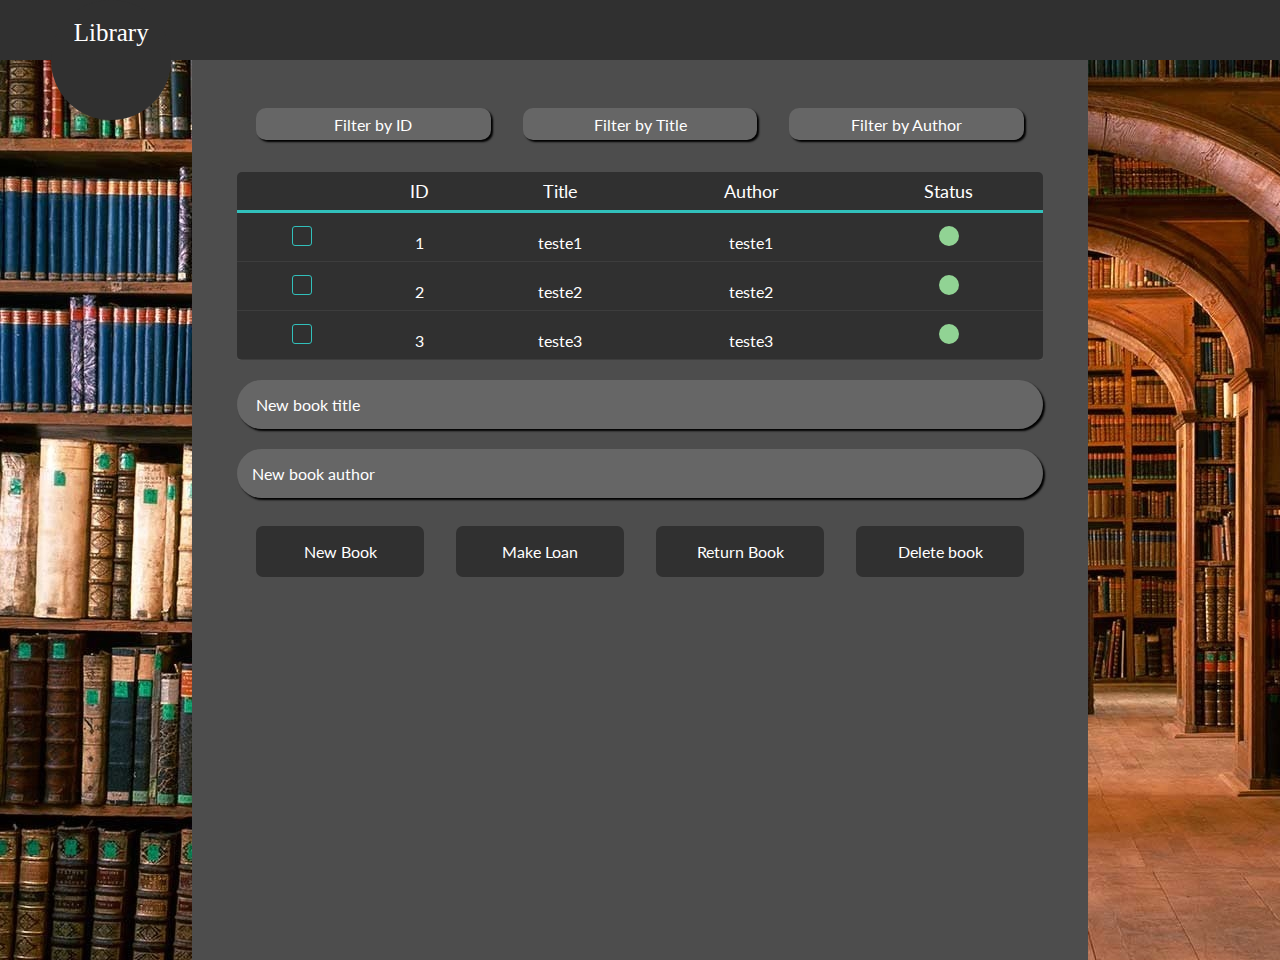
<file: index.html>
<html>
    <head>
        <title>Library</title>
        <link href="css/reset.css" rel="stylesheet" />
        <link href="css/app.css" rel="stylesheet" />
        <link href="css/media-query.css" rel="stylesheet" />
        <link href="https://fonts.googleapis.com/css?family=Lato|Open+Sans" rel="stylesheet">
        <link rel="icon" href="img/favicon.jpg" />
    </head>
    <body>
        <nav>
           <a class="logo" href="#">Library</a>
        </nav>
        
        <main class="main">
            <div class="container">
            <div class="div-filter">
                <input id="filter-book-id" class="filter" name="filter" type="text" placeholder="Filter by ID">
                <input id="filter-book-title" class="filter" name="filter" type="text" placeholder="Filter by Title">
                <input id="filter-book-author" class="filter" name="filter" type="text" placeholder="Filter by Author">
            </div>
            <table id="table-book">
                <thead>
                    <th class="th-input"></th>
                    <th>ID</th>
                    <th>Title</th>
                    <th>Author</th>
                    <th>Status</th>
                </thead>
                <tbody id="tbody-book">
                    <tr class="book">
                        <td class="td-input"><input type="checkbox" class="input"></td>                 
                        <td id="id">1</td>
                        <td id="title">teste1</td>
                        <td id="author">teste1</td>
                        <td><input type="checkbox" disabled class="status" id="status"></td>
                    </tr>
                    <tr class="book">
                        <td><input type="checkbox" class="input"></td>                 
                        <td id="id">2</td>
                        <td id="title">teste2</td>
                        <td id="author">teste2</td>
                        <td><input type="checkbox" disabled class="status" id="status"></td>
                    </tr>
                    <tr class="book">
                        <td><input type="checkbox" class="input"></td>                 
                        <td id="id">3</td>
                        <td id="title">teste3</td>
                        <td id="author">teste3</td>
                        <td><input type="checkbox" disabled class="status" id="status"></td>
                    </tr>
                </tbody>
            </table>
            <form id="form-addBook">
                <input type="text" name="title" placeholder=" New book title">
                <input type="text" name="author" placeholder="New book author">                
            </form> 
            <div class="buttons">
                <button id="button-addBook">New Book</button>
                <button id="button-loanBook">Make Loan</button>
                <button id="button-returnBook">Return Book</button>
                <button id="button-deleteBook">Delete book</button>     
            </div>  
            </div>
        </main>
    </body>
    <script src="js/add-book.js"></script>
    <script src="js/delete-book.js"></script>
    <script src="js/filter-book.js"></script>
    <script src="js/loan-book.js"></script>
    <script src="js/return-book.js"></script>
</html>
</file>
<file: css/app.css>
/*SASS*/
/*Structure*/
* {
  font-family: 'Lato', sans-serif;
  font-size: 16px;
  color: inherit;
  text-decoration: none; }

main {
  width: 70%;
  height: 100%;
  margin: 0 auto;
  background-color: #4d4d4d; }

.container {
  padding: 1em 0; }

body {
  background-image: url("/img/library-bg.jpg"); }

.invisible {
  display: none; }

/*Header*/
nav {
  background-color: #303030;
  color: #fff;
  height: 30px;
  padding: 15px; }

.logo {
  font-size: 25px;
  background: #303030;
  text-align: center;
  padding: 20px;
  border-radius: 100%;
  position: absolute;
  height: 80px;
  width: 80px;
  top: 0;
  left: 4%;
  transition: .2s; }
  .logo:hover {
    background-color: #4d4d4d; }

/*Filter*/
.div-filter {
  display: flex;
  margin: 1em 3em; }

.filter {
  flex: 1;
  margin: 1em;
  border: none;
  background-color: #666666;
  box-shadow: 2px 2px 2px black;
  color: #fff;
  height: 2em;
  border-radius: 10px;
  text-align: center; }
  .filter::placeholder {
    color: #fff; }

/*Table*/
#table-book {
  border-radius: 5px;
  margin: 0 auto;
  width: 90%;
  border-collapse: collapse;
  color: #fff;
  background-color: #303030; }
  #table-book thead {
    font-size: 18px; }
  #table-book td {
    padding: 10px;
    border-bottom: 1px solid #8080802a;
    text-align: center; }
  #table-book th {
    padding: 10px;
    border-bottom: 3px solid #31c0bb; }

.input {
  -webkit-appearance: none;
  appearance: none;
  border: 1px solid #31c0bb;
  border-radius: 3px;
  width: 20px;
  height: 20px;
  cursor: pointer;
  font-size: 20px;
  padding: none; }
  .input:hover + table {
    border: 10px solid #dd8585; }
  .input:checked {
    background-color: #303030;
    padding: none; }
  .input:checked:after {
    content: '\2714';
    color: #3be5df;
    padding: none; }

.status {
  -webkit-appearance: none;
  appearance: none;
  border: 10px solid #91d394;
  border-radius: 100%;
  width: 20px; }
  .status:checked {
    border: 10px solid #dd8585; }

/*Buttons*/
.buttons {
  display: flex;
  margin: 1em 3em; }

button {
  flex: 1;
  margin: .5em 1em;
  padding: 1em;
  background-color: #303030;
  color: #fff;
  border-radius: 7px;
  text-align: center;
  cursor: pointer;
  border: none; }
  button:focus, button:hover {
    box-shadow: 1px 1px 1px #31c0bb; }

/*Form*/
form input {
  margin: 20px;
  display: block;
  margin-left: 5%;
  width: 90%;
  background-color: #666666;
  box-shadow: 2px 2px 2px black;
  border-radius: 50px;
  border: none;
  padding: 15px;
  color: #fff; }
  form input::placeholder {
    color: #fff; }

/*# sourceMappingURL=app.css.map */
</file>
<file: css/media-query.css>
@media (max-width: 1024px){
    .container{
        background-color: #4d4d4d;
        margin: 0;
    }
    .logo{
        display: none;
    }
    .div-filter{
        display: block;
    }
    .filter{
        width: 100%;
        margin: .5em 0;
    }
    .buttons{
        display: block;
        margin: 0 auto;
    }
    button{
        display: block;
        margin: 5 auto;
        width: 95%;
        
    }
}
</file>
